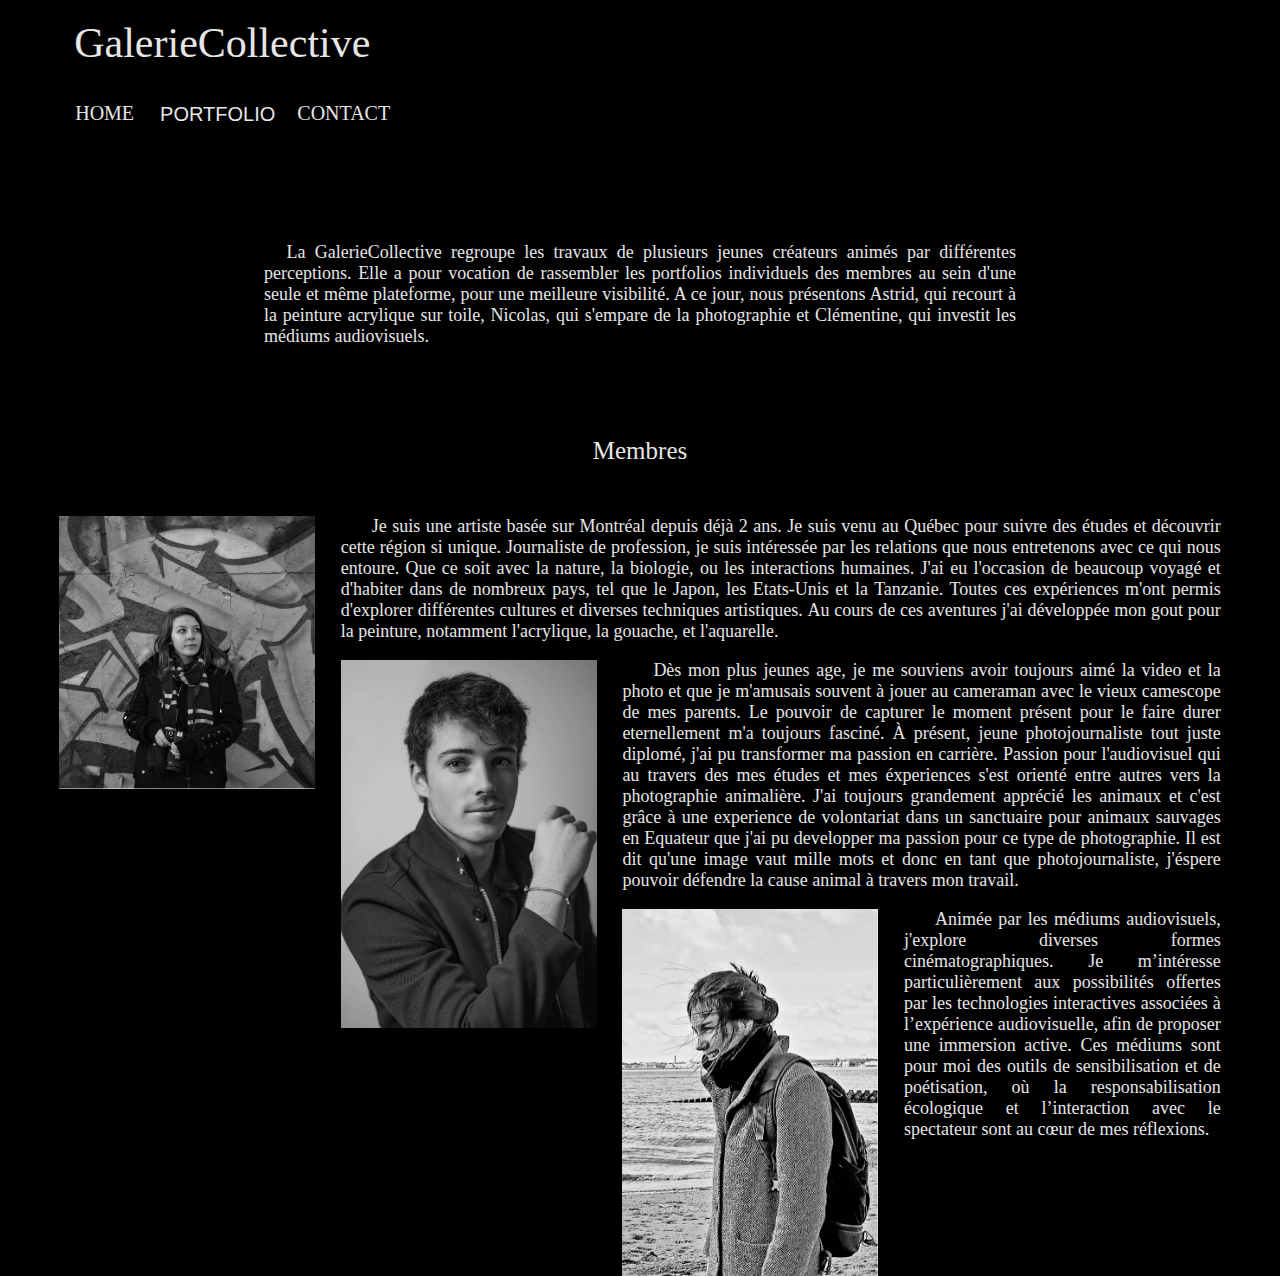
<file: index.html>
<!-- HomePage -->

<!DOCTYPE html>
<html>

    <head>
        <meta charset="utf-8">
        <title>HomePage</title>
    </head>

        <body>
            <link rel="stylesheet" href="style.css">
            <body style="background-color:#000000;"></body>
           
            <div class="main">
                <div class="titreMain">
                    GalerieCollective
                </div>

                <!-- Navigation -->
                <div class="navbar">
                    <a href="index.html">HOME</a>
                    <div class="dropdown">
                        <button class="dropbutton">PORTFOLIO
                            <i class="liste"></i>
                        </button>
                        <div class="dropdown-content">
                            <a href="indexastrid.html">Astrid Rousselin</a>
                            <a href="indexNico.html">Nicolas Delivre</a>
                            <a href="ClementineB.html">Clémentine Brochet</a>
                        </div>
                    </div>
                    <a href="Contact.html">CONTACT</a>
                </div>

                <!-- Introduction -->
                <div class="introduction">
                    La GalerieCollective regroupe les travaux de plusieurs jeunes créateurs animés par différentes perceptions. Elle a pour vocation de rassembler les portfolios individuels des membres au sein d'une seule et même plateforme, pour une meilleure visibilité. 
                    A ce jour, nous présentons Astrid, qui recourt à la peinture acrylique sur toile, Nicolas, qui s'empare de la photographie et Clémentine, qui investit les médiums audiovisuels.
                </div>

            <!-- Presentation des membres -->
                <div class="titreMembres">
                    Membres
                </div>

                <div class="containerA">
                    <img class="pictureLeft" src="Astrid.jpg" loading="lazy" alt="Portrait d'Astrid Rousselin">
                    <div class="textRight">
                        <p>Je suis une artiste bas&eacute;e sur Montr&eacute;al depuis d&eacute;j&agrave; 2 ans. Je suis venu au Qu&eacute;bec pour suivre des &eacute;tudes et d&eacute;couvrir cette r&eacute;gion si unique.&nbsp;Journaliste de profession, je suis int&eacute;ress&eacute;e par les relations que nous entretenons avec ce qui nous entoure. Que ce soit avec la nature, la biologie, ou les interactions humaines. J&apos;ai eu l&apos;occasion de beaucoup voyag&eacute; et d&apos;habiter dans de nombreux pays, tel que le Japon, les Etats-Unis et la Tanzanie. Toutes ces exp&eacute;riences m&apos;ont permis d&apos;explorer diff&eacute;rentes cultures et diverses techniques artistiques.&nbsp;Au cours de ces aventures j&apos;ai d&eacute;velopp&eacutee mon gout pour la peinture, notamment l&apos;acrylique, la gouache, et l&apos;aquarelle. &nbsp;&nbsp;</p>
                    </div>
                </div>

                <div class="containerB">
                    <img class="pictureLeft" src="Nicolas.jpg" loading="lazy" alt="Portrait de Nicolas Delivre">
                    <div class="textRight">
                        <p>D&egrave;s mon plus jeunes age, je me souviens avoir toujours aim&eacute; la video et la photo et que je m'amusais souvent &agrave; jouer au cameraman avec le vieux camescope de mes parents. 
                        Le pouvoir de capturer le moment pr&eacute;sent pour le faire durer eternellement m'a toujours fascin&eacute;. 
                        &Agrave; pr&eacute;sent, jeune photojournaliste tout juste diplom&eacute;, j'ai pu transformer ma passion en carri&egrave;re. 
                        Passion pour l'audiovisuel qui au travers des mes &eacute;tudes et mes &eacute;xperiences s'est orient&eacute; entre autres vers la photographie animali&egrave;re. 
                        J'ai toujours grandement appr&eacute;ci&eacute; les animaux et c'est gr&acirc;ce &agrave; une experience de volontariat dans un sanctuaire pour animaux sauvages en Equateur que j'ai pu developper ma passion pour ce type de photographie. 
                        Il est dit qu'une image vaut mille mots et donc en tant que photojournaliste, j'&eacute;spere pouvoir d&eacute;fendre la cause animal &agrave; travers mon travail.
                    </div>
                </div>

                <div class="containerC">
                    <img class="pictureLeft" src="Clementine.jpg" loading="lazy" alt="Portrait de Clémentine Brochet">
                    <div class="textRight">
                        <p>Animée par les médiums audiovisuels, j'explore diverses formes cinématographiques. Je m’intéresse particulièrement aux possibilités offertes par les technologies interactives associées à l’expérience audiovisuelle, afin de proposer une immersion active. Ces médiums sont pour moi des outils de sensibilisation et de poétisation, où la responsabilisation écologique et l’interaction avec le spectateur sont au cœur de mes réflexions.</p>
                    </div>
                </div>

                   
            </div>
        </body>
</html>
</file>
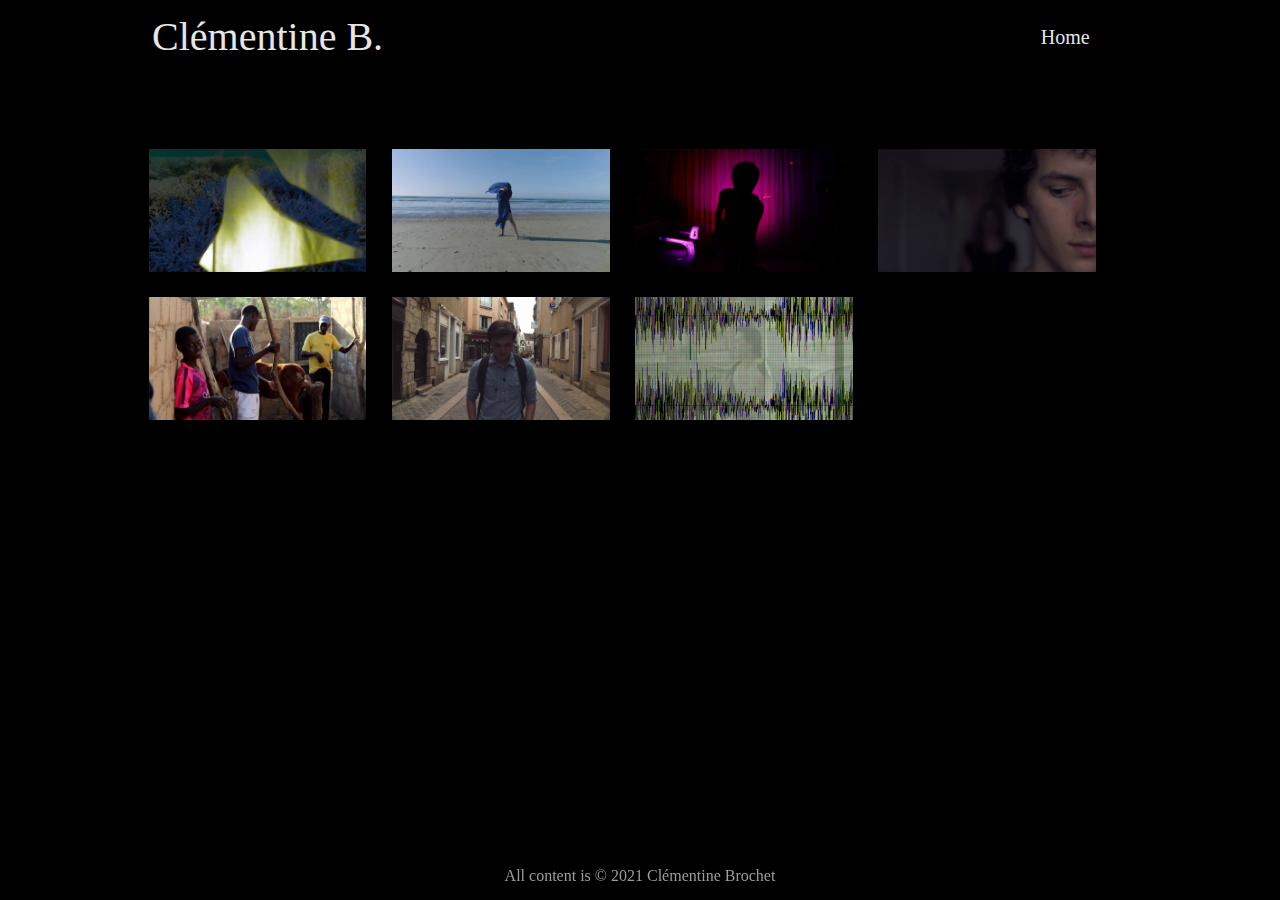
<file: ClementineB.html>
<!-- Clémentine page perso -->

<!DOCTYPE html>
<html>

    <head>
        <meta charset="utf-8">
        <title>ClémentineB</title>
    </head>

        <body>
            <link rel="stylesheet" href="ClementineB.css">
            <body style="background-color:#000000;"></body>

            <div class="main">

                <!-- Navigation bar -->
                <div class="topnav">
                    <div class="topnav-left">
                        <a href="ClementineB.html">Clémentine B.</a>
                    </div>
                    <div class="topnav-right">
                        <a href="index.html">Home</a>
                    </div>
                  </div>
            
                <!-- Gallerie -->
                <div class="galerie">
                    <a href="ClementineB_JouissanceAveugle.html" class="container">
                        <div class="carte">
                            <img class="carte-image" src="JA_72.jpg" alt="Film expérimental Jouissance aveugle">
                            <div class="overlay">
                                <div class="text">Blind pleasure</div>
                            </div>
                        </div>
                    </a>
                    <a href="ClementineB_TWFA.html" class="container">
                        <div class="carte">
                            <img class="carte-image" src="TWFA_72.jpg" alt="Clip The World Falls Apart">
                        </div>
                        <div class="overlay">
                            <div class="text">T W F A</div>
                        </div>
                    </a>
                    <a href="ClementineB_DQJL.html" class="container">
                        <div class="carte">
                            <img class="carte-image" src="DQJL_72.jpg" alt="Clip De quoi j'ai l'air">
                        </div>
                        <div class="overlay">
                            <div class="text">De quoi j'ai l'air</div>
                        </div>
                    </a>
                    <a href="ClementineB_MaCousine.html" class="container">
                        <div class="carte">
                            <img class="carte-image" src="Cousine_72.jpg" alt="Court-métrage Ma cousine">
                        </div>
                        <div class="overlay">
                            <div class="text">My Cousin</div>
                        </div>
                    </a>
                    <a href="ClementineB_Fragments.html" class="container">
                        <div class="carte">
                            <img class="carte-image" src="Fragments_72.jpg" alt="Documentaire Fragments">
                        </div>
                        <div class="overlay">
                            <div class="text">Fragments</div>
                        </div>
                    </a>
                    <a href="ClementineB_Rue.html" class="container">
                        <div class="carte">
                            <img class="carte-image" src="Rue_72.jpg" alt="Court-métrage Regard sur la rue">
                        </div>
                        <div class="overlay">
                            <div class="text">Glance over the street</div>
                        </div>
                    </a>
                    <a href="ClementineB_Inspiration.html" class="container">
                        <div class="carte">
                            <img class="carte-image" src="Inspiration_72.jpg" alt="Court-métrage Je suis to inspiration">
                        </div>
                        <div class="overlay">
                            <div class="text">I'm your inspiration</div>
                        </div>
                    </a>
                </div>



                <div class="footer">
                    <footer>All content is &copy; 2021 Clémentine Brochet</footer>
                </div>

            </div>

        </body>

</html>
</file>
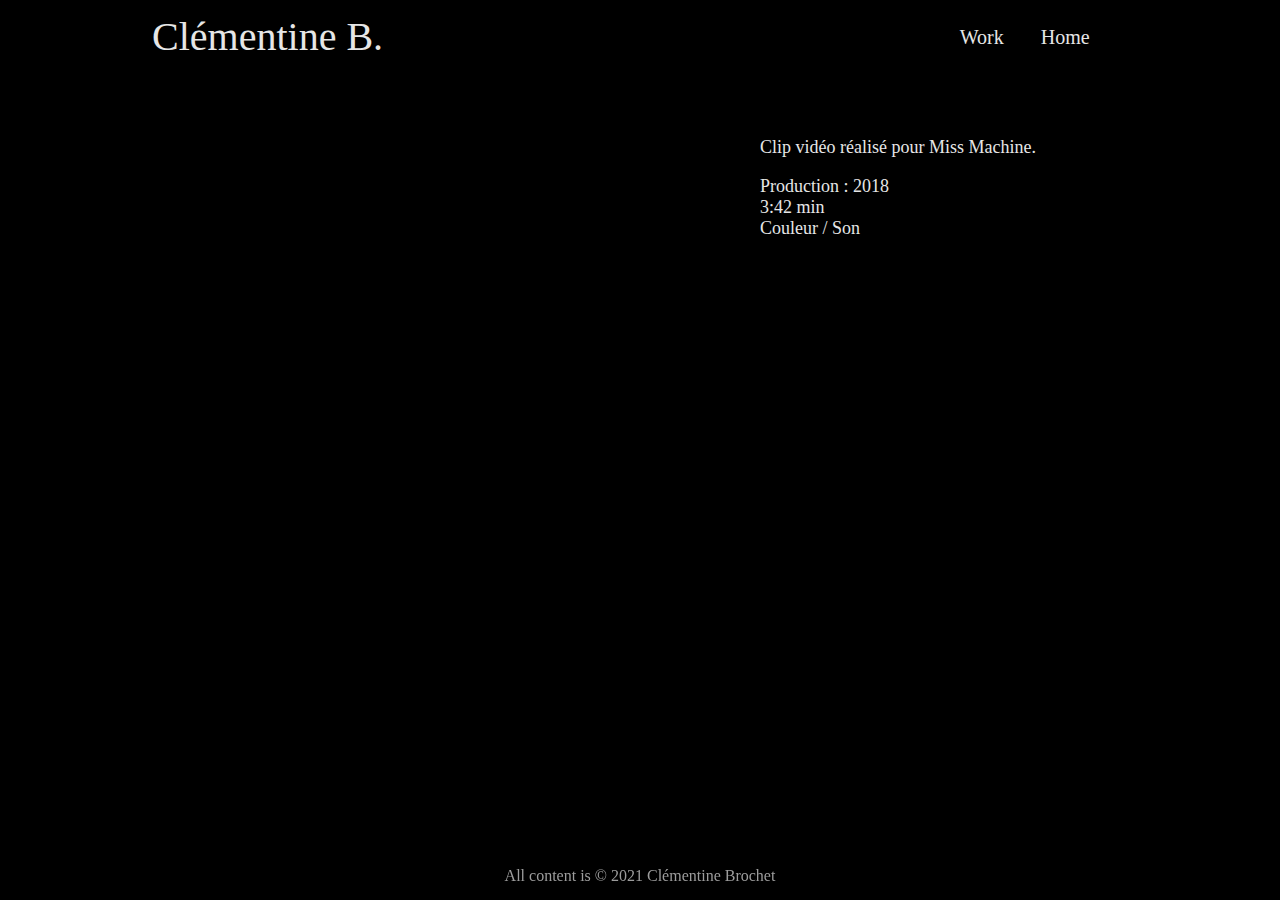
<file: ClementineB_DQJL.html>
<!-- Clémentine page perso -->

<!DOCTYPE html>
<html>

    <head>
        <meta charset="utf-8">
        <title>ClémentineB</title>
    </head>

        <body>
            <link rel="stylesheet" href="ClementineB_Cinema.css">
            <body style="background-color:#000000;"></body>

            <div class="main">

            <!-- Navigation bar -->
                <div class="topnav">
                    <div class="topnav-left">
                        <a href="ClementineB.html">Clémentine B.</a>
                    </div>
                    <div class="topnav-right">
                        <a href="ClementineB.html">Work</a>
                        <a href="index.html">Home</a>
                    </div>
                </div>
           
                <!-- video from Youtube -->
                <iframe class="video" width="560" height="315"
                    src="https://youtu.be/KTjyT1i_ADE">
                </iframe>
                <div class="description">
                    <p>Clip vidéo réalisé pour Miss Machine.</p>

                        Production : 2018<br />
                        3:42 min<br />
                        Couleur / Son<br />
                    </p>
                </div>



                <!-- Copyrights -->
                <div class="footer">
                    <footer>All content is &copy; 2021 Clémentine Brochet</footer>
                </div>

            </div>

        </body>

</html>
</file>
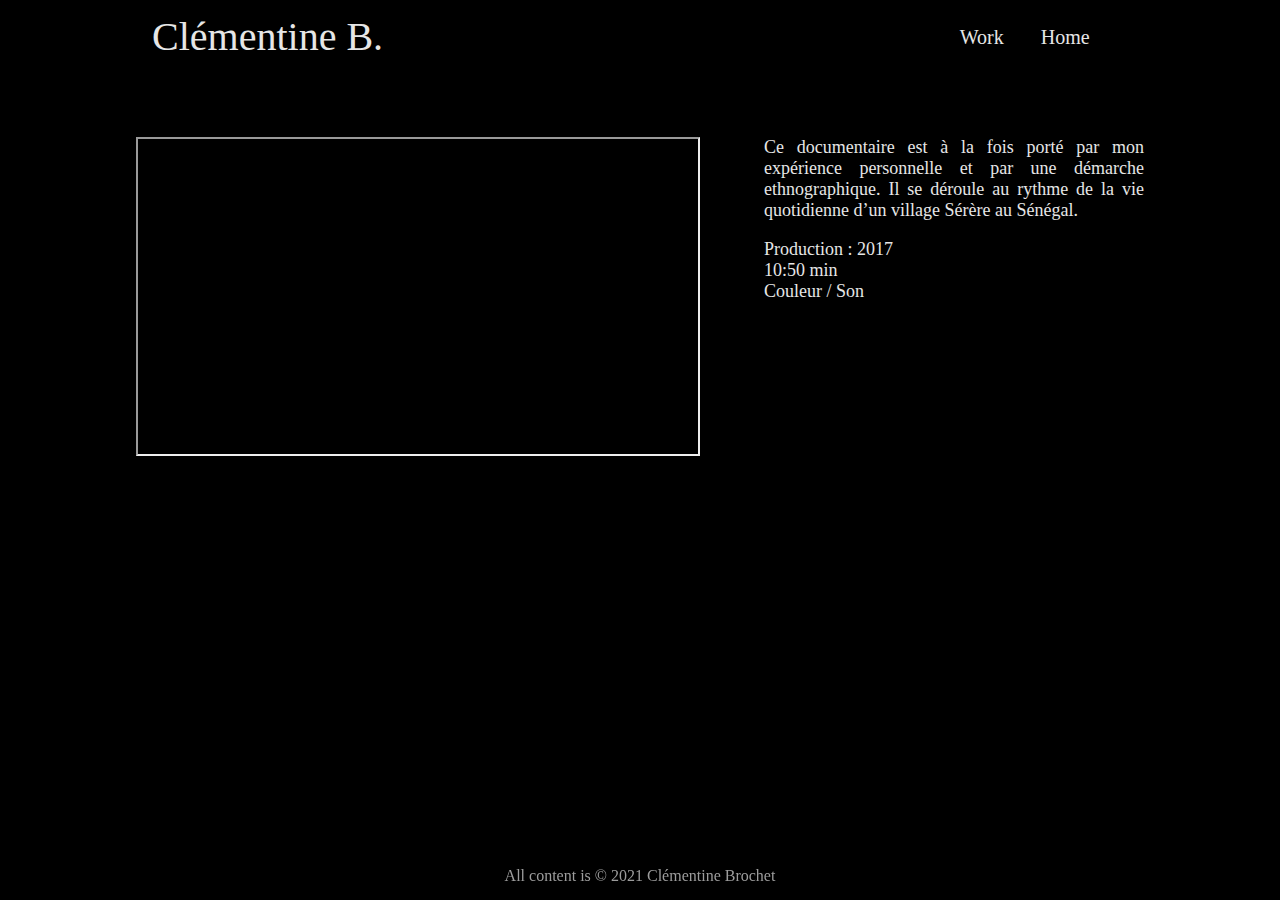
<file: ClementineB_Fragments.html>
<!-- Clémentine page perso -->

<!DOCTYPE html>
<html>

    <head>
        <meta charset="utf-8">
        <title>ClémentineB</title>
    </head>

        <body>
            <link rel="stylesheet" href="ClementineB_Cinema.css">
            <body style="background-color:#000000;"></body>

            <div class="main">

                <!-- Navigation bar -->
                <div class="topnav">
                    <div class="topnav-left">
                        <a href="ClementineB.html">Clémentine B.</a>
                    </div>
                    <div class="topnav-right">
                        <a href="ClementineB.html">Work</a>
                        <a href="index.html">Home</a>
                    </div>
                </div>

                <!-- video from Youtube -->
                <div class="video">
                    <iframe width="560" height="315"
                    src="https://youtu.be/n2q3zxIJwT0">
                    </iframe>
                </div>
                <div class="description">
                    <p>Ce documentaire est à la fois porté par mon expérience personnelle et par une démarche ethnographique. Il se déroule au rythme de la vie quotidienne d’un village Sérère au Sénégal.</p>

                        Production : 2017<br />
                        10:50 min<br />
                        Couleur / Son <br />
                </div>

                

                <!-- Copyrights -->
                <div class="footer">
                    <footer>All content is &copy; 2021 Clémentine Brochet</footer>
                </div>

            </div>

        </body>

</html>
</file>
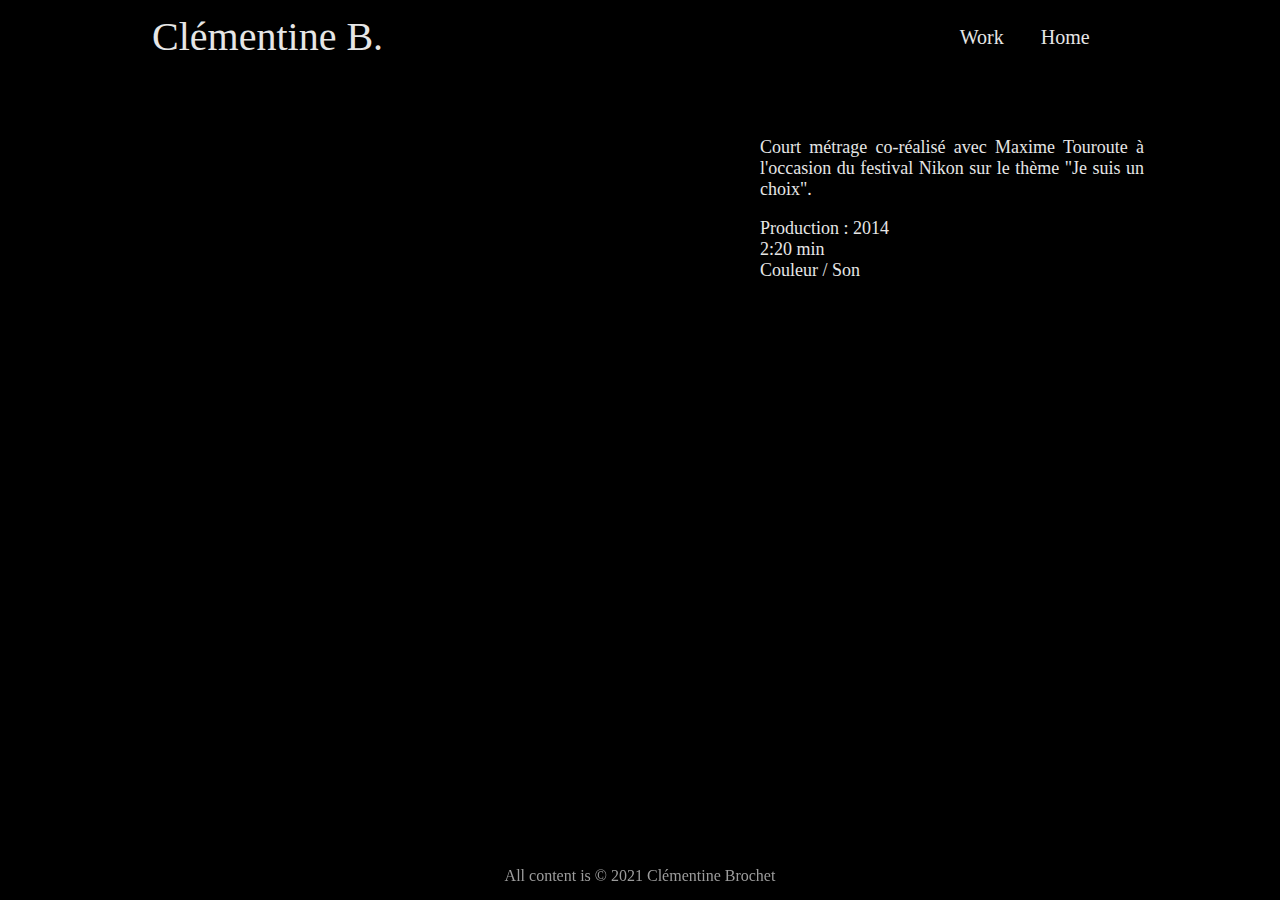
<file: ClementineB_Inspiration.html>
<!-- Clémentine page perso -->

<!DOCTYPE html>
<html>

    <head>
        <meta charset="utf-8">
        <title>ClémentineB</title>
    </head>

        <body>
            <link rel="stylesheet" href="ClementineB_Cinema.css">
            <body style="background-color:#000000;"></body>

            <div class="main">

                <!-- Navigation bar -->
                <div class="topnav">
                    <div class="topnav-left">
                        <a href="ClementineB.html">Clémentine B.</a>
                    </div>
                    <div class="topnav-right">
                        <a href="ClementineB.html">Work</a>
                        <a href="index.html">Home</a>
                    </div>
                </div>
            
                
                <!-- video from Dailymotion -->
                <div class="video">
                    <iframe width="560" height="315" frameborder="0" 
                        src="https://www.dailymotion.com/embed/video/x2ln5xf?autoplay=1">
                    </iframe>
                </div>
                <div class="description">
                    <p>Court métrage co-réalisé avec Maxime Touroute à l'occasion du festival Nikon sur le thème "Je suis un choix".</p>

                        Production : 2014<br />
                        2:20 min<br />
                        Couleur / Son <br />
                    </p>
                </div>
            




                <!-- Copyrights -->
                <div class="footer">
                    <footer>All content is &copy; 2021 Clémentine Brochet</footer>
                </div>

            </div>

        </body>

</html>
</file>
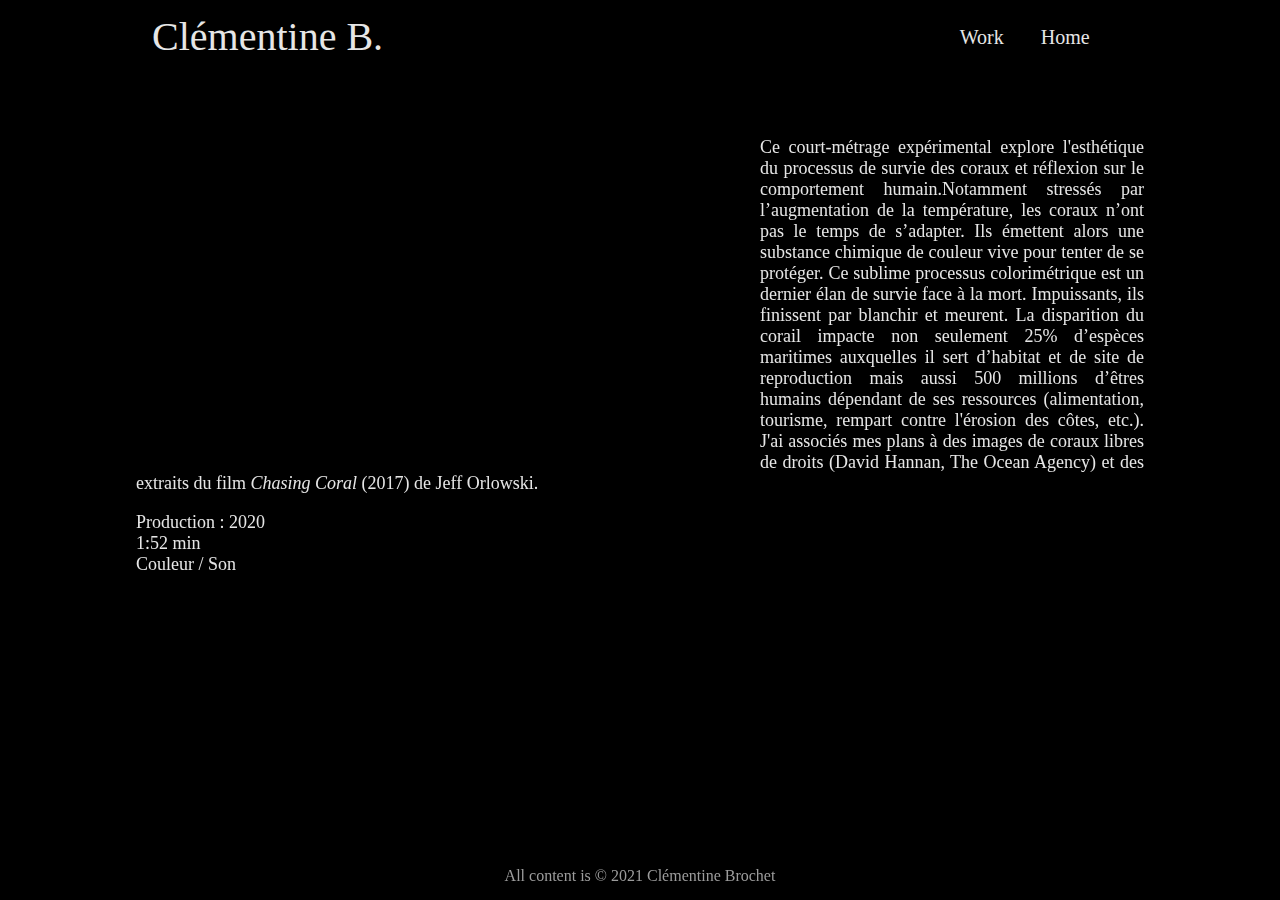
<file: ClementineB_JouissanceAveugle.html>
<!-- Clémentine page perso -->

<!DOCTYPE html>
<html>

    <head>
        <meta charset="utf-8">
        <title>ClémentineB</title>
    </head>

        <body>
            <link rel="stylesheet" href="ClementineB_Cinema.css">
            <body style="background-color:#000000;"></body>

            <div class="main">

            <!-- Navigation bar -->
                <div class="topnav">
                    <div class="topnav-left">
                        <a href="ClementineB.html">Clémentine B.</a>
                    </div>
                    <div class="topnav-right">
                        <a href="ClementineB.html">Work</a>
                        <a href="index.html">Home</a>
                    </div>
                </div>

                <!-- video from vimeo -->
                <div class="video">
                    <iframe src="https://player.vimeo.com/video/413077651" width="560" height="315" frameborder="0" allow="autoplay; fullscreen; picture-in-picture" allowfullscreen></iframe>
                </div>
                <div class="description">
                    <p>Ce court-métrage expérimental explore l'esthétique du processus de survie des coraux et réflexion sur le comportement humain.Notamment stressés par l’augmentation de la température, les coraux n’ont pas le temps de s’adapter. Ils émettent alors une substance chimique de couleur vive pour tenter de se protéger. Ce sublime processus colorimétrique est un dernier élan de survie face à la mort. Impuissants, ils finissent par blanchir et meurent. La disparition du corail impacte non seulement 25% d’espèces maritimes auxquelles il sert d’habitat et de site de reproduction mais aussi 500 millions d’êtres humains dépendant de ses ressources (alimentation, tourisme, rempart contre l'érosion des côtes, etc.). J'ai associés mes plans à des images de coraux libres de droits (David Hannan, The Ocean Agency) et des extraits du film <i>Chasing Coral</i> (2017) de Jeff Orlowski.</p>

                    Production : 2020<br />
                    1:52 min<br />
                    Couleur / Son<br />
                </div>

                

                <!-- Copyrights -->
                <div class="footer">
                    <footer>All content is &copy; 2021 Clémentine Brochet</footer>
                </div>

            </div>

        </body>

</html>
</file>
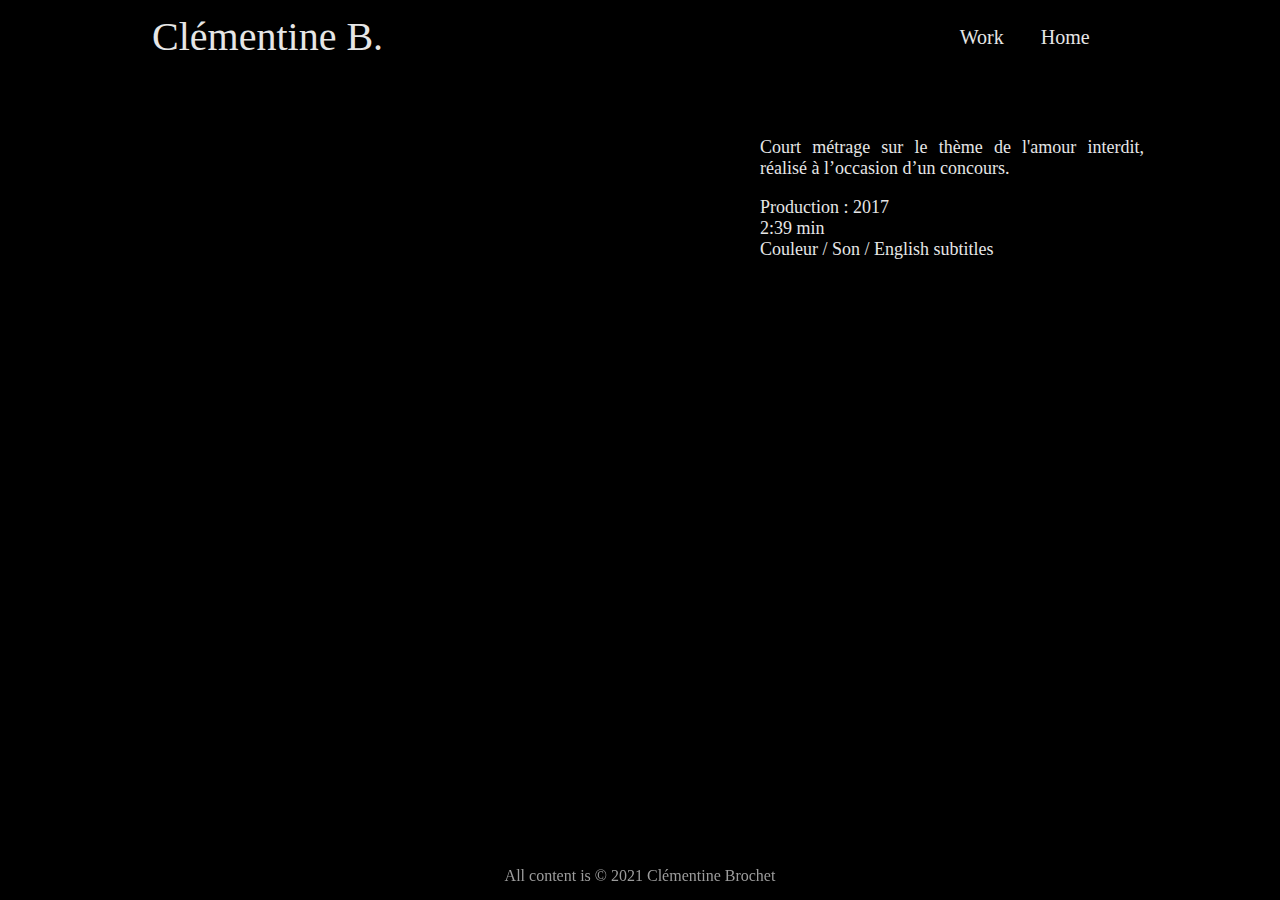
<file: ClementineB_MaCousine.html>
<!-- Clémentine page perso -->

<!DOCTYPE html>
<html>

    <head>
        <meta charset="utf-8">
        <title>ClémentineB</title>
    </head>

        <body>
            <link rel="stylesheet" href="ClementineB_Cinema.css">
            <body style="background-color:#000000;"></body>

            <div class="main">

                <!-- Navigation bar -->
                <div class="topnav">
                    <div class="topnav-left">
                        <a href="ClementineB.html">Clémentine B.</a>
                    </div>
                    <div class="topnav-right">
                        <a href="ClementineB.html">Work</a>
                        <a href="index.html">Home</a>
                    </div>
                  </div>
            
                <!-- video from vimeo -->
                <div class="video">
                    <iframe src="https://player.vimeo.com/video/219981931" width="560" height="315" frameborder="0" allow="autoplay; fullscreen; picture-in-picture" allowfullscreen></iframe>
                </div>
                <div class="description">
                    <p>Court métrage sur le thème de l'amour interdit, réalisé à l’occasion d’un concours.</p>

                        Production : 2017<br />
                        2:39 min<br />
                        Couleur / Son / English subtitles<br />
                    </p>
                </div>
                    


                <!-- Copyrights -->
                <div class="footer">
                    <footer>All content is &copy; 2021 Clémentine Brochet</footer>
                </div>

            </div>

        </body>

</html>
</file>
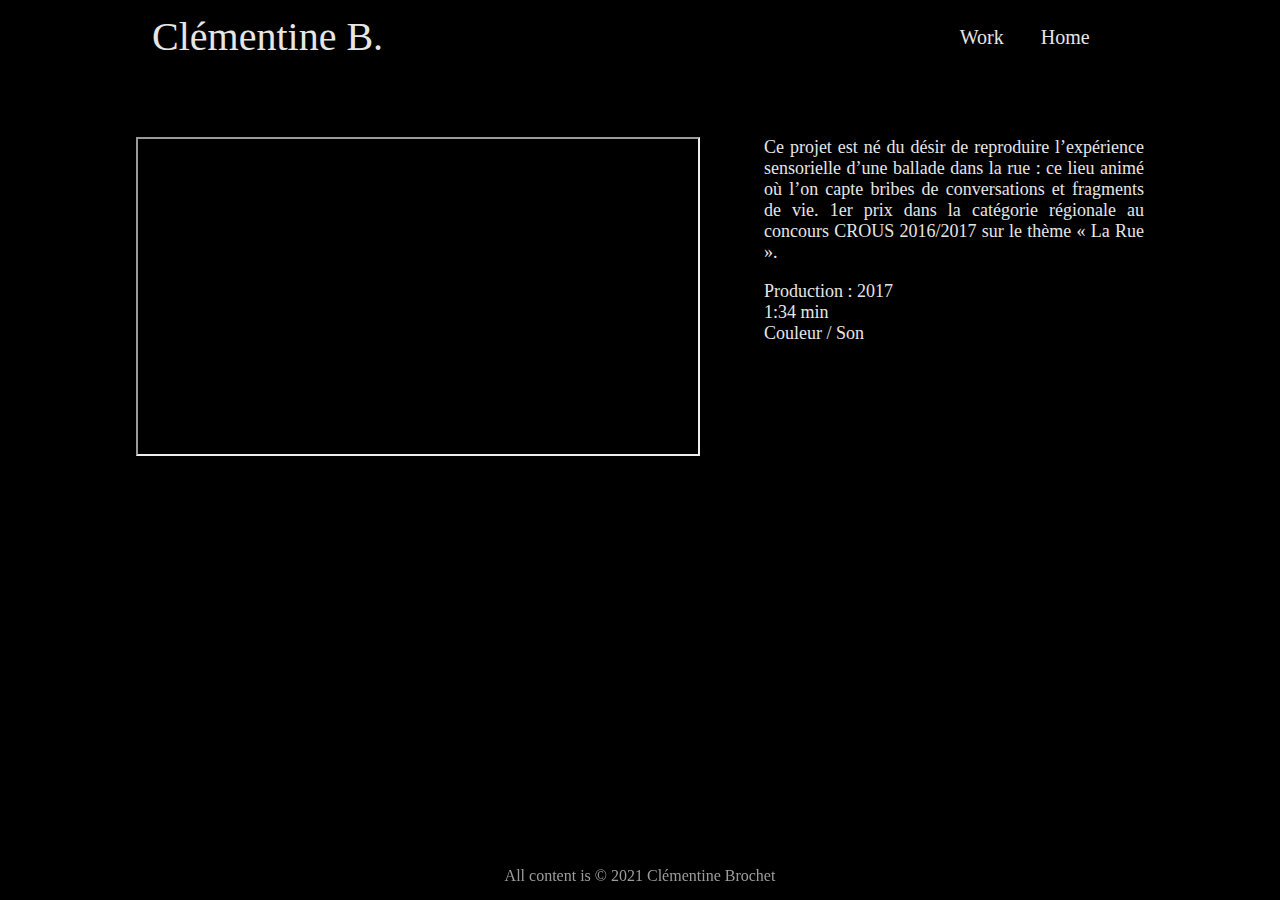
<file: ClementineB_Rue.html>
<!-- Clémentine page perso -->

<!DOCTYPE html>
<html>

    <head>
        <meta charset="utf-8">
        <title>ClémentineB</title>
    </head>

        <body>
            <link rel="stylesheet" href="ClementineB_Cinema.css">
            <body style="background-color:#000000;"></body>

            <div class="main">

                <!-- Navigation bar -->
                <div class="topnav">
                    <div class="topnav-left">
                        <a href="ClementineB.html">Clémentine B.</a>
                    </div>
                    <div class="topnav-right">
                        <a href="ClementineB.html">Work</a>
                        <a href="index.html">Home</a>
                    </div>
                  </div>
            
                <!-- video from Youtube -->
                <div class="video">
                    <iframe width="560" height="315"
                    src="https://youtu.be/H2GcTAqqPbg">
                    </iframe> 
                </div>
                <div class="description">
                    <p>Ce projet est né du désir de reproduire l’expérience sensorielle d’une ballade dans la rue : ce lieu animé où l’on capte bribes de conversations et fragments de vie.                        
                    1er prix dans la catégorie régionale au concours CROUS 2016/2017 sur le thème « La Rue ».</p>

                    Production : 2017<br />
                    1:34 min<br />
                    Couleur / Son <br />
                </div>
                




                <!-- Copyrights -->
                <div class="footer">
                    <footer>All content is &copy; 2021 Clémentine Brochet</footer>
                </div>

            </div>

        </body>

</html>
</file>
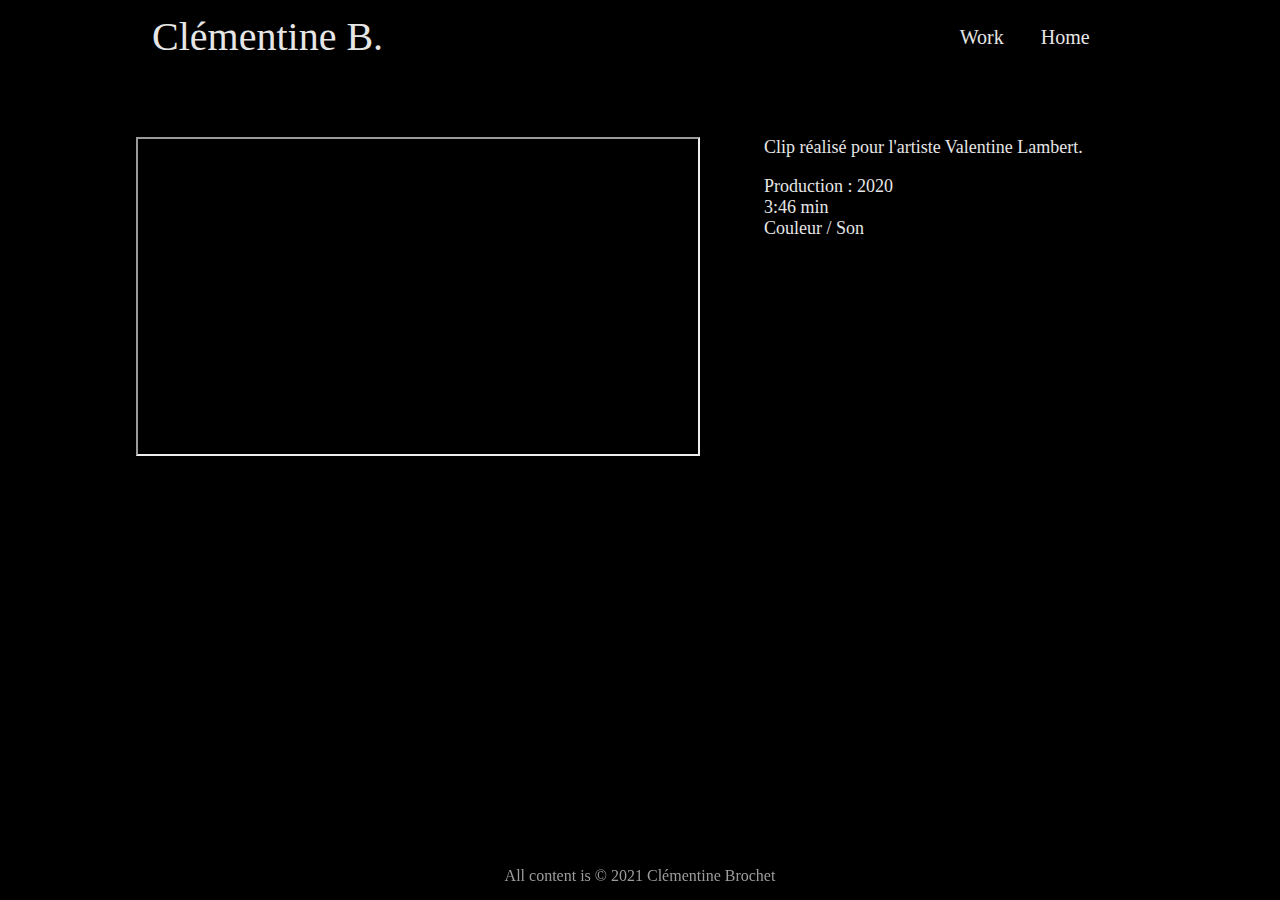
<file: ClementineB_TWFA.html>
<!-- Clémentine page perso -->

<!DOCTYPE html>
<html>

    <head>
        <meta charset="utf-8">
        <title>ClémentineB</title>
    </head>

        <body>
            <link rel="stylesheet" href="ClementineB_Cinema.css">
            <body style="background-color:#000000;"></body>

            <div class="main">

                <!-- Navigation bar -->
                <div class="topnav">
                    <div class="topnav-left">
                        <a href="ClementineB.html">Clémentine B.</a>
                    </div>
                    <div class="topnav-right">
                        <a href="ClementineB.html">Work</a>
                        <a href="index.html">Home</a>
                    </div>
                </div>
            
                <!-- video from Youtube -->
                <div class="video">
                    <iframe width="560" height="315"
                    src="https://youtu.be/rFCQ8AYrCbM">
                    </iframe> 
                </div>
                <div class="description">
                    <p>Clip réalisé pour l'artiste Valentine Lambert.</p>

                        Production : 2020<br />
                        3:46 min<br />
                        Couleur / Son <br />
                </div>
                    



                <!-- Copyrights -->
                <div class="footer">
                    <footer>All content is &copy; 2021 Clémentine Brochet</footer>
                </div>
        
            </div>

        </body>

</html>
</file>
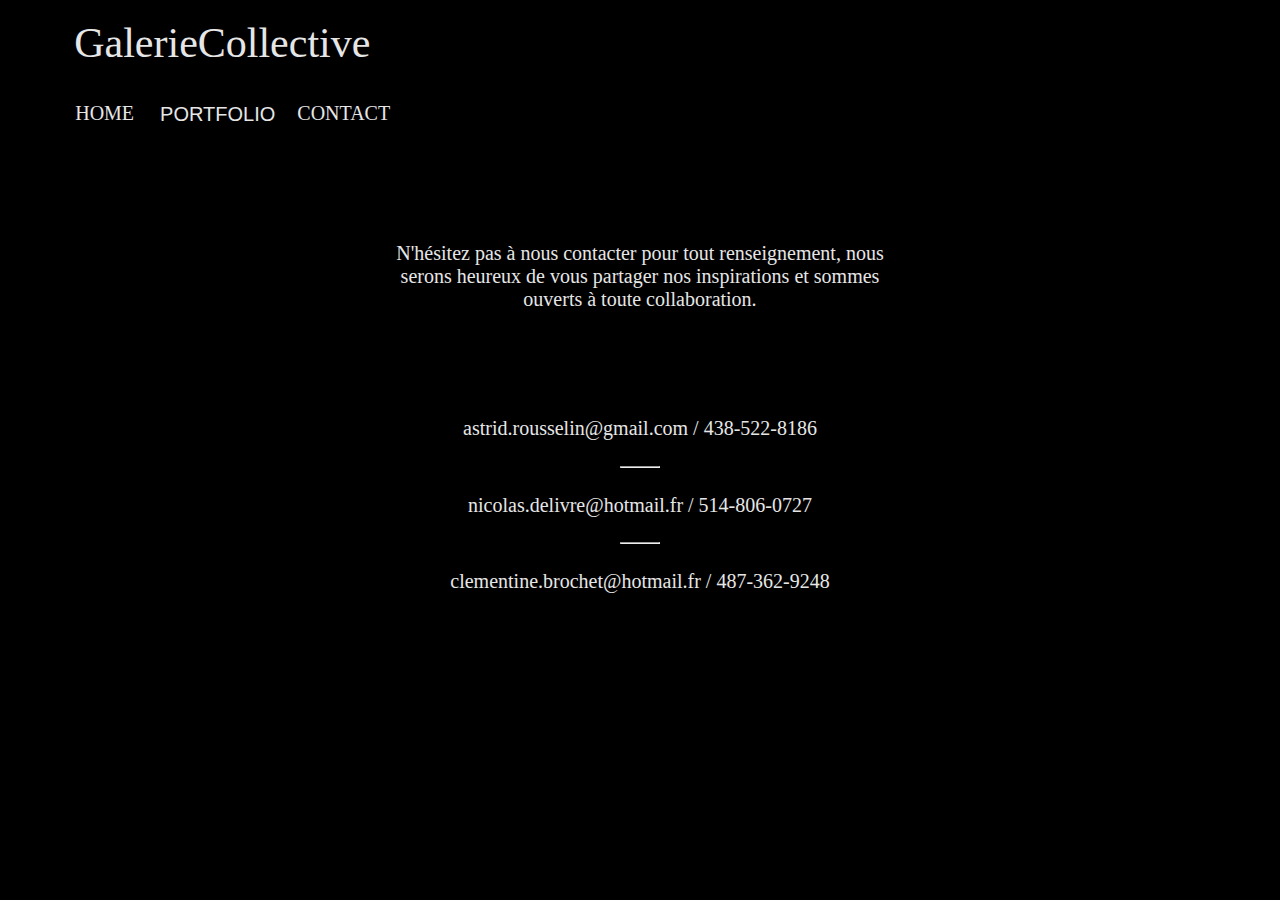
<file: Contact.html>
<!-- Page Contact-->

<!DOCTYPE html>
<html>

    <head>
        <meta charset="utf-8">
        <title>Contact</title>
    </head>

        <body>
            <link rel="stylesheet" href="style.css">
            <body style="background-color:#000000"></body>
           
            <div class="main">
                <div class="titreMain">
                    GalerieCollective
                </div>

            <!-- Navigation -->
            <div class="navbar">
                <a href="index.html">HOME</a>
                <div class="dropdown">
                <button class="dropbutton">PORTFOLIO 
                    <i class="liste"></i>
                </button>
                <div class="dropdown-content">
                    <a href="#">Astrid Rousselin</a>
                    <a href="indexNico.html">Nicolas Delivre</a>
                    <a href="ClementineB.html">Clémentine Brochet</a>
                </div>
                </div> 
                <a href="Contact.html">CONTACT</a>
            </div>

            <!-- Texte -->
            <div class="paragraphe">
                N'h&eacute;sitez pas &agrave; nous contacter pour tout renseignement, nous serons heureux de vous partager nos inspirations et sommes ouverts à toute collaboration.
                <p>&nbsp;</p><p>&nbsp;</p>
                </p>
            </div>

            <!-- contacts-->
            <div class="contact">
                astrid.rousselin@gmail.com / 438-522-8186 
            <hr>
                nicolas.delivre@hotmail.fr / 514-806-0727
            <hr>
                clementine.brochet@hotmail.fr / 487-362-9248
            </div>
            
        </body>
</html>
</file>
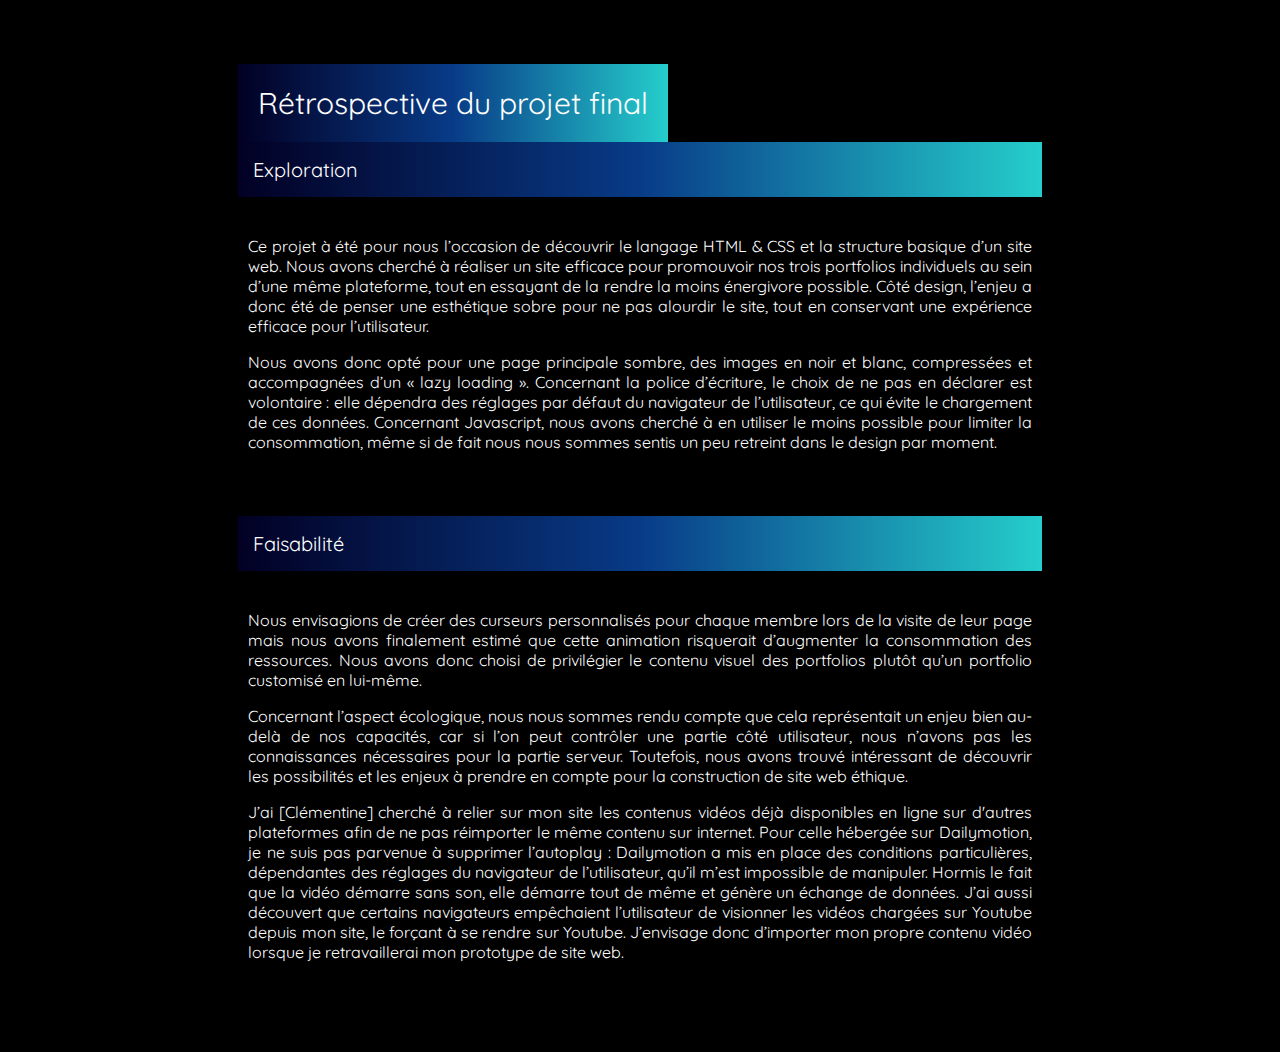
<file: TexteProjetFinal.html>
<!-- Clementine Brochet -->

<!DOCTYPE html>
<html>
    <head>
        <meta charset="utf-8">
        <title>Exploration et faisabilite</title>
    </head>

        <!-- On remplit la page dans <body> -->
        <body>
            <link rel="stylesheet" href="TexteProjetFinal.css">
            <link rel="preconnect" href="https://fonts.gstatic.com">
            <link href="https://fonts.googleapis.com/css2?family=Quicksand&display=swap" rel="stylesheet"> 
            <body style="background-color:#000000;"></body>
           
            <div class="main">
                <!-- class titre de la page -->
                <div class="titre">
                    Rétrospective du projet final
                </div> 

                    <div class="enteteA">
                        Exploration
                    </div>
                    <div class="paragraphe">
                        <p>
                            Ce projet à été pour nous l’occasion de découvrir le langage HTML & CSS et la structure basique d’un site web. Nous avons cherché à réaliser un site efficace pour promouvoir nos trois portfolios individuels au sein d’une même plateforme, tout en essayant de la rendre la moins énergivore possible. Côté design, l’enjeu a donc été de penser une esthétique sobre pour ne pas alourdir le site, tout en conservant une expérience efficace pour l’utilisateur.
                        </p> 
                        <p>
                            Nous avons donc opté pour une page principale sombre, des images en noir et blanc, compressées et accompagnées d’un « lazy loading ». Concernant la police d’écriture, le choix de ne pas en déclarer est volontaire : elle dépendra des réglages par défaut du navigateur de l’utilisateur, ce qui évite le chargement de ces données. Concernant Javascript, nous avons cherché à en utiliser le moins possible pour limiter la consommation, même si de fait nous nous sommes sentis un peu retreint dans le design par moment.
                        </p>
                        

                    </div>

                    <div class="enteteB">
                        Faisabilité
                    </div>
                    <div class="paragraphe">
                        <p>
                            Nous envisagions de créer des curseurs personnalisés pour chaque membre lors de la visite de leur page mais nous avons finalement estimé que cette animation risquerait d’augmenter la consommation des ressources. Nous avons donc choisi de privilégier le contenu visuel des portfolios plutôt qu’un portfolio customisé en lui-même.
                        </p>
                        <p>
                            Concernant l’aspect écologique, nous nous sommes rendu compte que cela représentait un enjeu bien au-delà de nos capacités, car si l’on peut contrôler une partie côté utilisateur, nous n’avons pas les connaissances nécessaires pour la partie serveur. Toutefois, nous avons trouvé intéressant de découvrir les possibilités et les enjeux à prendre en compte pour la construction de site web éthique. 
                        </p>
                        <p>
                            J’ai [Clémentine] cherché à relier sur mon site les contenus vidéos déjà disponibles en ligne sur d'autres plateformes afin de ne pas réimporter le même contenu sur internet. Pour celle hébergée sur Dailymotion, je ne suis pas parvenue à supprimer l’autoplay : Dailymotion a mis en place des conditions particulières, dépendantes des réglages du navigateur de l’utilisateur, qu’il m’est impossible de manipuler. Hormis le fait que la vidéo démarre sans son, elle démarre tout de même et génère un échange de données. J’ai aussi découvert que certains navigateurs empêchaient l’utilisateur de visionner les vidéos chargées sur Youtube depuis mon site, le forçant à se rendre sur Youtube. J’envisage donc d’importer mon propre contenu vidéo lorsque je retravaillerai mon prototype de site web.
                        </p>
                    </div>

            </div>
        </body>
</html>
</file>
<file: style.css>
.main{
    margin-left: 4vw;
    margin-right: 4vw;
    margin-top: 1.5vw;
    margin-bottom: 1vw;
}

/*Caracteristiques communes*/
.titreMain, .navbar a, .dropbutton, .dropdown-content a, .introduction, .textRight, .titreMembres, .description, .paragraphe, .contact, .presentation {
    color:  #e6e6e6;
}
.introduction, .description, .textRight{
    font-size: 18px;
    text-align: justify;
}

.titreMain {
    text-align: left;
    font-size: 42px;
    margin-bottom: 35px;
    margin-left: 15px;
}

/*NAVIGATION BAR & DROPDOWN MENU*/
.navbar {
    overflow: hidden;
}
.navbar a {
    font-size: 20px;
    float: left;
    text-decoration: none;
    text-align: center;
    /*padding: 15px;*/ 
    margin-left: 16px; /*espacement entre les elements*/
}
.dropdown { /* "Portfolio" */
    float: left;
    overflow: hidden;
}
.dropdown .dropbutton {
    font-size: 20px;
    background-color: black;
    border: none; 
    margin-left: 20px; /*espacement avec les elements*/
    cursor: pointer;

}
.navbar a:hover, .dropdown:hover .dropbutton,.dropdown-content a:hover{
    /* Souligne texte quand souris passe dessus */
    text-decoration: underline;
    text-decoration-style: solid;
    text-decoration-color: #d3d3d3;
    text-decoration-thickness: 1.1px;
}
.dropdown-content {
    display: none;
    position: absolute;
    min-width: 160px;
    padding-top: 7px; /*espacement entre "portfolio" & "Astrid"*/
}
.dropdown-content a {
    float: none;
    padding: 7px 16px;
    text-decoration: none;
    display: block;
    text-align: left;
} 
.dropdown:hover .dropdown-content {display: block;}

/*PRESENTATION*/
.introduction{
    margin-top: 9vw;
    margin-bottom: 7vw;
    margin-left: 16vw;
    margin-right: 16vw;
    text-indent: 3%;   /*alinéa*/
}
.titreMembres {
    font-size: 25px;
    text-align: center;
    margin-bottom: 4vw;
}
.pictureLeft{
    width: 20vw;
    float: left;
    padding-right: 2vw; /*espace avec texte*/
}
.textRight{
    padding-left: 10vw;
    text-indent: 3%;
    text-align: justify;
}

/*CONTACT*/
.paragraphe {
    text-align: center;
    margin-top: 9vw;
    margin-left: 25vw;
    margin-right: 25vw;
}
.paragraphe, .contact{
    font-size: 20px;
    text-align: center;
}
hr {
    size: 1.2px;
    width: 3vw;
    margin-top: 2vw;
    margin-bottom: 2vw;
}
</file>
<file: ClementineB.css>
.main{
    margin-left: 10vw;
    margin-right: 10vw;
    margin-top: 1vw;
}

/*Caracteristiques communes*/
.topnav a, .text {
    color: #e6e6e6;
}

/*NAVIGATION BAR*/
.topnav {
    overflow: hidden;
    background-color: rgb(0, 0, 0);
    margin-bottom: 6vw;
}
.topnav a {     
    padding: 14px 16px;
    text-decoration: none;
    text-align: center;    
}
.topnav-right a:hover {   /* quand souris passe dessus */
    color: #d3d3d3;
}
.topnav-left {  /*"Clémentine B"*/
    font-size: 40px;
    float: left;
}
.topnav-right { /*"Home"*/
    font-size: 20px;
    float: right;
    padding-top: 1vw;
    margin-right: 3vw;  /*pour aligner avec galerie*/
}

/*GALLERIE*/
.galerie {
    display: flex;
    flex-flow:row wrap;
}
.carte {
    overflow: hidden;
    width: 19vw;
}
.carte-image {
    width: 17vw;
    display: block;
    cursor: pointer;
    padding: 1vw; /* espace entre images, proportionnel à width carte & carte-image*/
}

/*TITRE OVERLAY IMAGES*/
.container {    
    position: relative;
    width: 19vw;
}
.image {
    display: block;
    width: 100%;
    height: auto;
}
.overlay {
    position: absolute;
    top: 0;
    bottom: 0;
    left: 0;
    right: 0;
    height: 100%;
    width: 100%;
    opacity: 0;
    background-color: black;
    transition: .5s ease;
    cursor: pointer;
}
.container:hover .overlay {
    opacity: 0.8;
    background-color: black;
}
.text {
    font-size: 18px;
    position: absolute;
    text-align: center;

    /*centered*/
    top: 50%;
    left: 50%;
    -webkit-transform: translate(-50%, -50%);
    -ms-transform: translate(-50%, -50%);
    transform: translate(-50%, -50%);
}

/*COPYRIGHTS*/
.footer {
    color: #9c9c9c;
    position: fixed;
    left: 0;
    bottom: 15px;
    width: 100%;
    text-align: center;
}
</file>
<file: ClementineB_Cinema.css>
.main{
    margin-left: 10vw;
    margin-right: 10vw;
    margin-top: 1vw;
}

/*Caracteristiques communes*/
.topnav a, .description {
    color: #e6e6e6;
}

/*NAVIGATION BAR*/
.topnav {
    overflow: hidden;
    background-color: rgb(0, 0, 0);
    margin-bottom: 6vw;
}
.topnav a {
    padding: 14px 16px;
    text-decoration: none;
    text-align: center;    
}
.topnav-right a:hover {   /* quand souris passe dessus */
    color: #d3d3d3;
}
.topnav-left {
    font-size: 40px;
    float: left;
}
.topnav-right {
    font-size: 20px;
    float: right;
    padding-top: 1vw;
    margin-right: 3vw; /*pour aligner avec galerie*/
}

/*VIDEO*/
.video {
    float: left;
    padding-right: 5vw; /*espace avec texte*/
    border: none;
}
.description {
    font-size: 18px;
    text-align: justify;
}

/*COPYRIGHTS*/
.footer {
    color: #9c9c9c;
    position: fixed;
    left: 0;
    bottom: 15px;
    width: 100%;
    text-align: center;
}
</file>
<file: TexteProjetFinal.css>
.main {
    margin-left: 18vw;
    margin-top: 5vw;
    margin-bottom: 5vw;
    margin-right: 18vw;
    background-color: black;
}


.titre {
    font-family: 'Quicksand', sans-serif;
    padding: 20px;
    display: inline-block;  /*Encadrer le texte (au lieu d'une banderole)*/
    font-size: 30px;
    color: #ffffff;
    background: rgb(2,0,36);
    background: linear-gradient(90deg, rgba(2,0,36,1) 0%, rgba(8,59,135,1) 50%,rgba(37,206,204,1) 100%);
}
.enteteA, .enteteB {
    font-family: 'Quicksand', sans-serif;
    font-size: 20px;
    background-color: #000000;
    color: #ffffff;
    padding: 15px;
    background: rgb(2,0,36);
    background: linear-gradient(90deg, rgba(2,0,36,1) 0%, rgba(8,59,135,1) 50%,rgba(37,206,204,1) 100%);
}
.enteteB{
    margin-top: 3vw;
}
.paragraphe {
    font-family: 'Quicksand', sans-serif;
    font-size: 16px;
    text-align: justify;
    background-color: #000000;
    color: #ffffff;
    padding: 10px;
    margin-top: 1vw;
    margin-bottom: 1vw;
}
</file>
